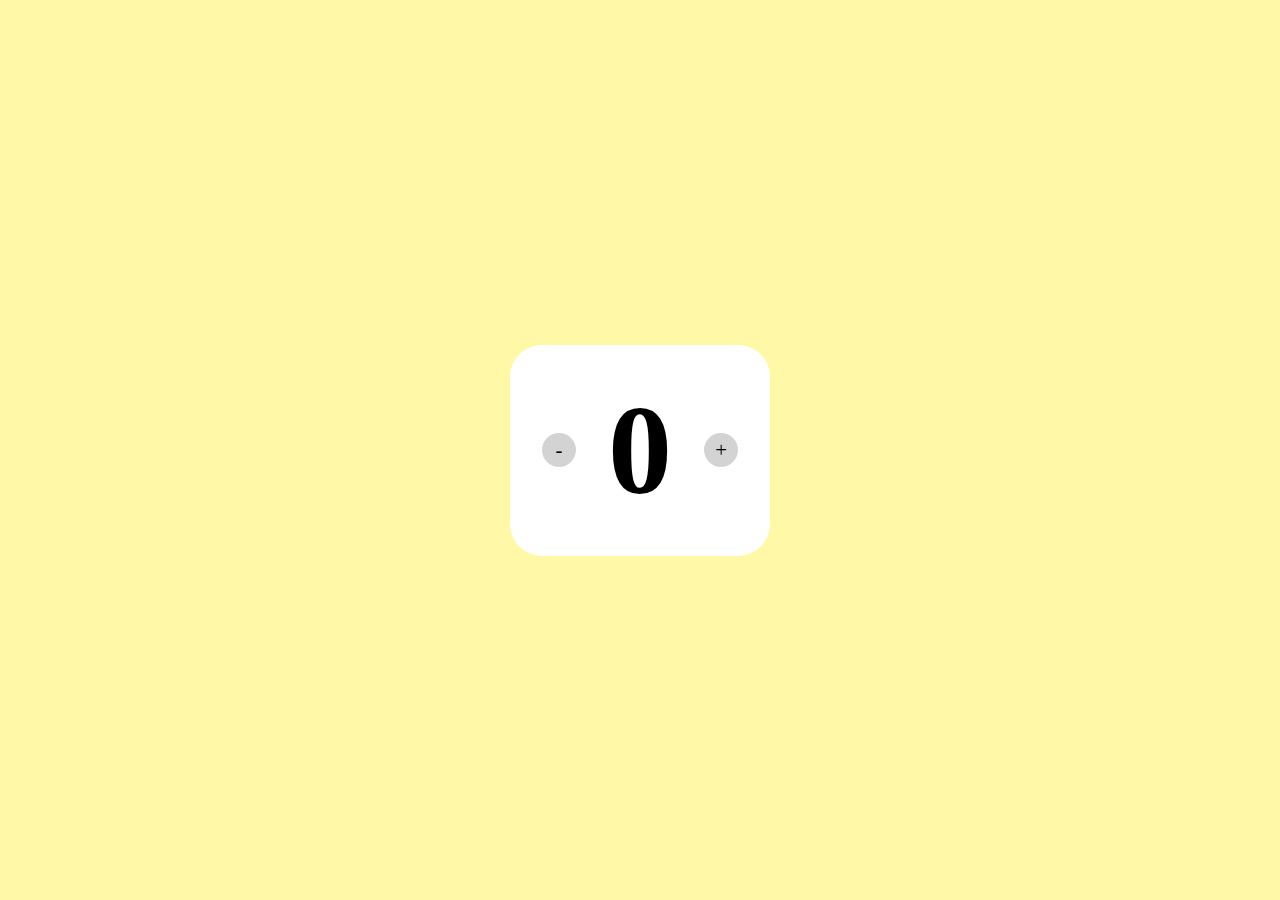
<file: index.html>
<!DOCTYPE html>
<html lang="en">
<head>
    <meta charset="UTF-8">
    <meta name="viewport" content="width=device-width, initial-scale=1.0">
    <title>+ -</title>
    <link rel="stylesheet" href="index.css">
</head>
<body>
    <main>
        <div class="container">
            <div class="minus box">-</div>
            <div class="heading"><h1>0</h1></div>
            <div class="plus box">+</div>
        </div>
    </main>
    <script>
        const container = document.querySelector(".container");
        const minus = document.querySelector(".minus");
        const plus = document.querySelector(".plus");
        const heading = document.querySelector(".heading h1")
        const box = document.querySelectorAll(".box")
        let a = 0;
        box.forEach((box) => {
            box.addEventListener("click", (e) => {
                if(e.target.classList.contains("plus")){
                      a++;
                    heading.innerHTML = a;
                 } 
                 if(e.target.classList.contains("minus")){
                     if(a === 0){
                         heading.innerHTML = 0;
                     }else{
                         a--;
                         heading.innerHTML = a;

                     }
                 
                 }
            });
        });

    </script>
</body>
</html>
</file>
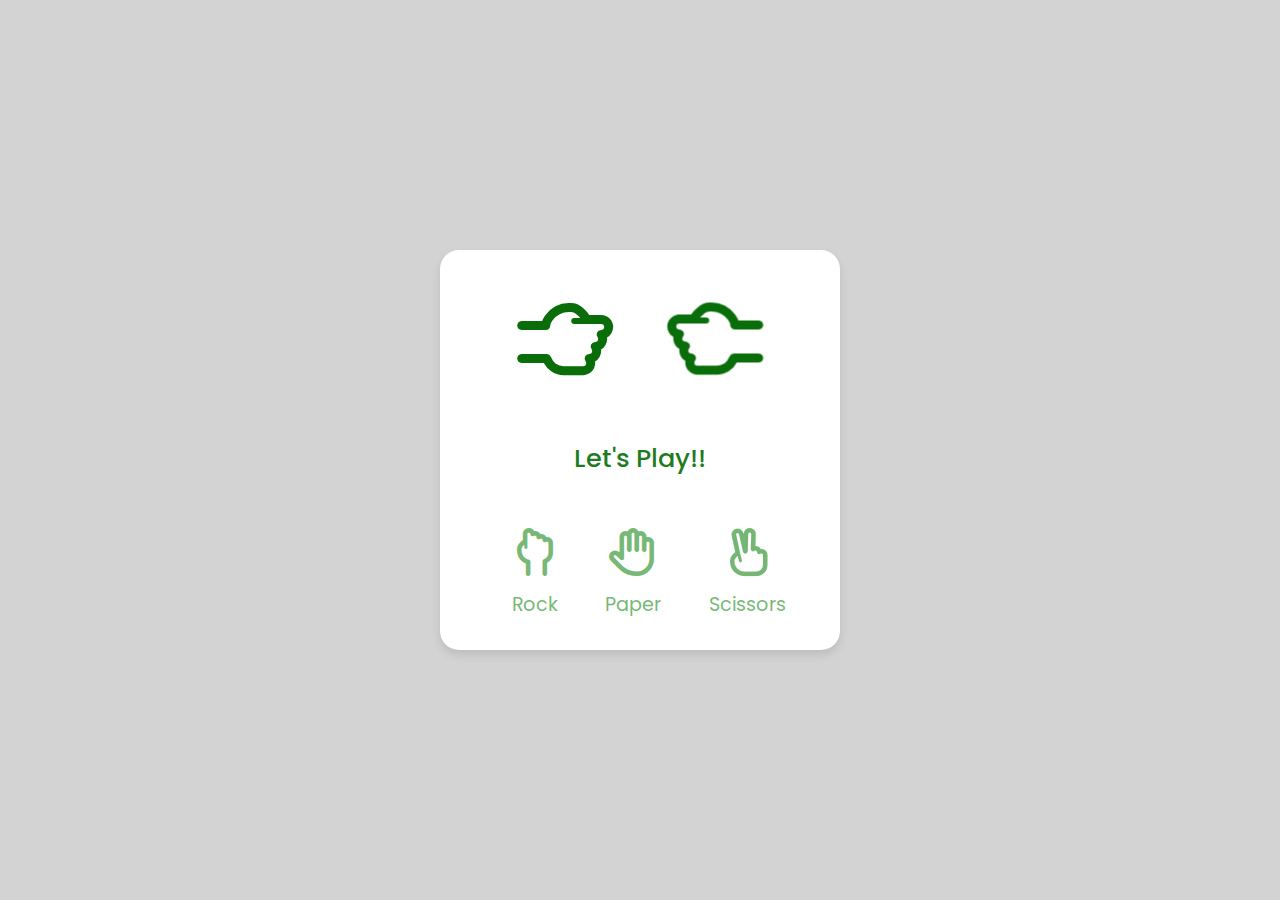
<file: index1.html>
<!DOCTYPE html>
<html lang="en">
  <head>
    <meta charset="UTF-8" />
    <meta name="viewport" content="width=device-width, initial-scale=1.0" />
    <link
      rel="stylesheet"
      href="https://cdnjs.cloudflare.com/ajax/libs/font-awesome/6.5.2/css/all.min.css"
    />
    <title>Rock, Paper, Scissors Game</title>
    <style>
      @import url("https://fonts.googleapis.com/css2?family=Poppins:wght@200;300;400;500;600;700&display=swap");

      * {
        font-family: poppins, sans-serif;
        margin: 0;
        padding: 0;
        box-sizing: border-box;
      }

      body {
        display: flex;
        justify-content: center;
        align-items: center;
        background-color: lightgray;
        min-height: 100vh;
      }
      .container {
        background-color: white;
        width: 400px;
        height: 400px;
        border-radius: 1.2rem;
        box-shadow: 0 5px 10px rgba(0, 0, 0, 0.1);
      }

      .hands {
        display: flex;
        justify-content: space-between;
        padding: 1rem 5rem;
      }

      .left {
        transform: rotate(90deg);
      }

      .right {
        transform: rotate(-90deg) rotateY(180deg);
      }

      .both {
        font-size: 6rem;
        color: rgb(9, 110, 9);
      }

      .heading {
        text-align: center;
        color: rgba(9, 110, 9, 0.911);
        font-weight: 500;
        margin-bottom: 0px;
        margin-top: 12px;
      }
      .heading p {
        font-size: 1.6rem;
      }

      .item-hands {
        display: flex;
        padding: 2.5rem 3rem;
        justify-content: space-evenly;
      }

      .items1 {
      }

      .items2 {
      }

      .items3 {
      }

      .items {
        font-size: 3rem;
        color: rgba(74, 161, 74, 0.767);
        cursor: pointer;
        padding: 0 1.5rem;
        text-align: center;
      }

      .items:hover,
      .items:hover .item-p {
        color: rgb(9, 110, 9);
      }

      .items p {
        font-size: 1.2rem;
        color: rgba(74, 161, 74, 0.767);
      }

      .items .scissors {
        transform: rotate(90deg) rotateX(180deg);
      }
    </style>
  </head>
  <body>
    <main>
      <div class="container">
        <div class="hands">
          <div class="left both">
            <i class="fa-regular fa-hand-back-fist"></i>
          </div>
          <div class="right both">
            <i class="fa-regular fa-hand-back-fist"></i>
          </div>
        </div>
        <div class="heading">
          <p>Let's Play!!</p>
          <p></p>
        </div>

        <div class="item-hands">
          <div class="items1 items">
            <i class="fa-regular fa-hand-back-fist"></i>
            <p class="item-p">Rock</p>
          </div>
          <div class="items2 items">
            <i class="fa-regular fa-hand"></i>
            <p class="item-p">Paper</p>
          </div>
          <div class="items3 items">
            <i class="fa-regular fa-hand-scissors scissors"></i>
            <p class="item-p">Scissors</p>
          </div>
        </div>
      </div>
    </main>
    <script></script>
  </body>
</html>

<!-- <i class="fa-regular fa-hand"></i> -->
<!-- <i class="fa-regular fa-hand-scissors"></i> -->
</file>
<file: index.css>
*{
    margin: 0;
    padding: 0;
    box-sizing: border-box;
}

body{
    display: flex;
    justify-content: center;
    align-items: center;
    background-color: rgb(255, 249, 167);
    min-height: 100vh;
}


.container{
    display: flex;
    align-items: center;
    max-width: 1200px ;
    max-height: 900px ;
    background-color: white;
    padding: 2rem;
    border-radius: 2rem ;
}

.heading{
    padding: 0 2rem;
}

.heading h1{
    font-size: 8rem;
}

.box{
    text-align: center;
    line-height: 2.1rem;
    background-color: lightgray;
    width: 34px;
    height: 34px;
    border-radius: 50%;
    font-size: 1.3rem;
    cursor: pointer;
}
</file>
